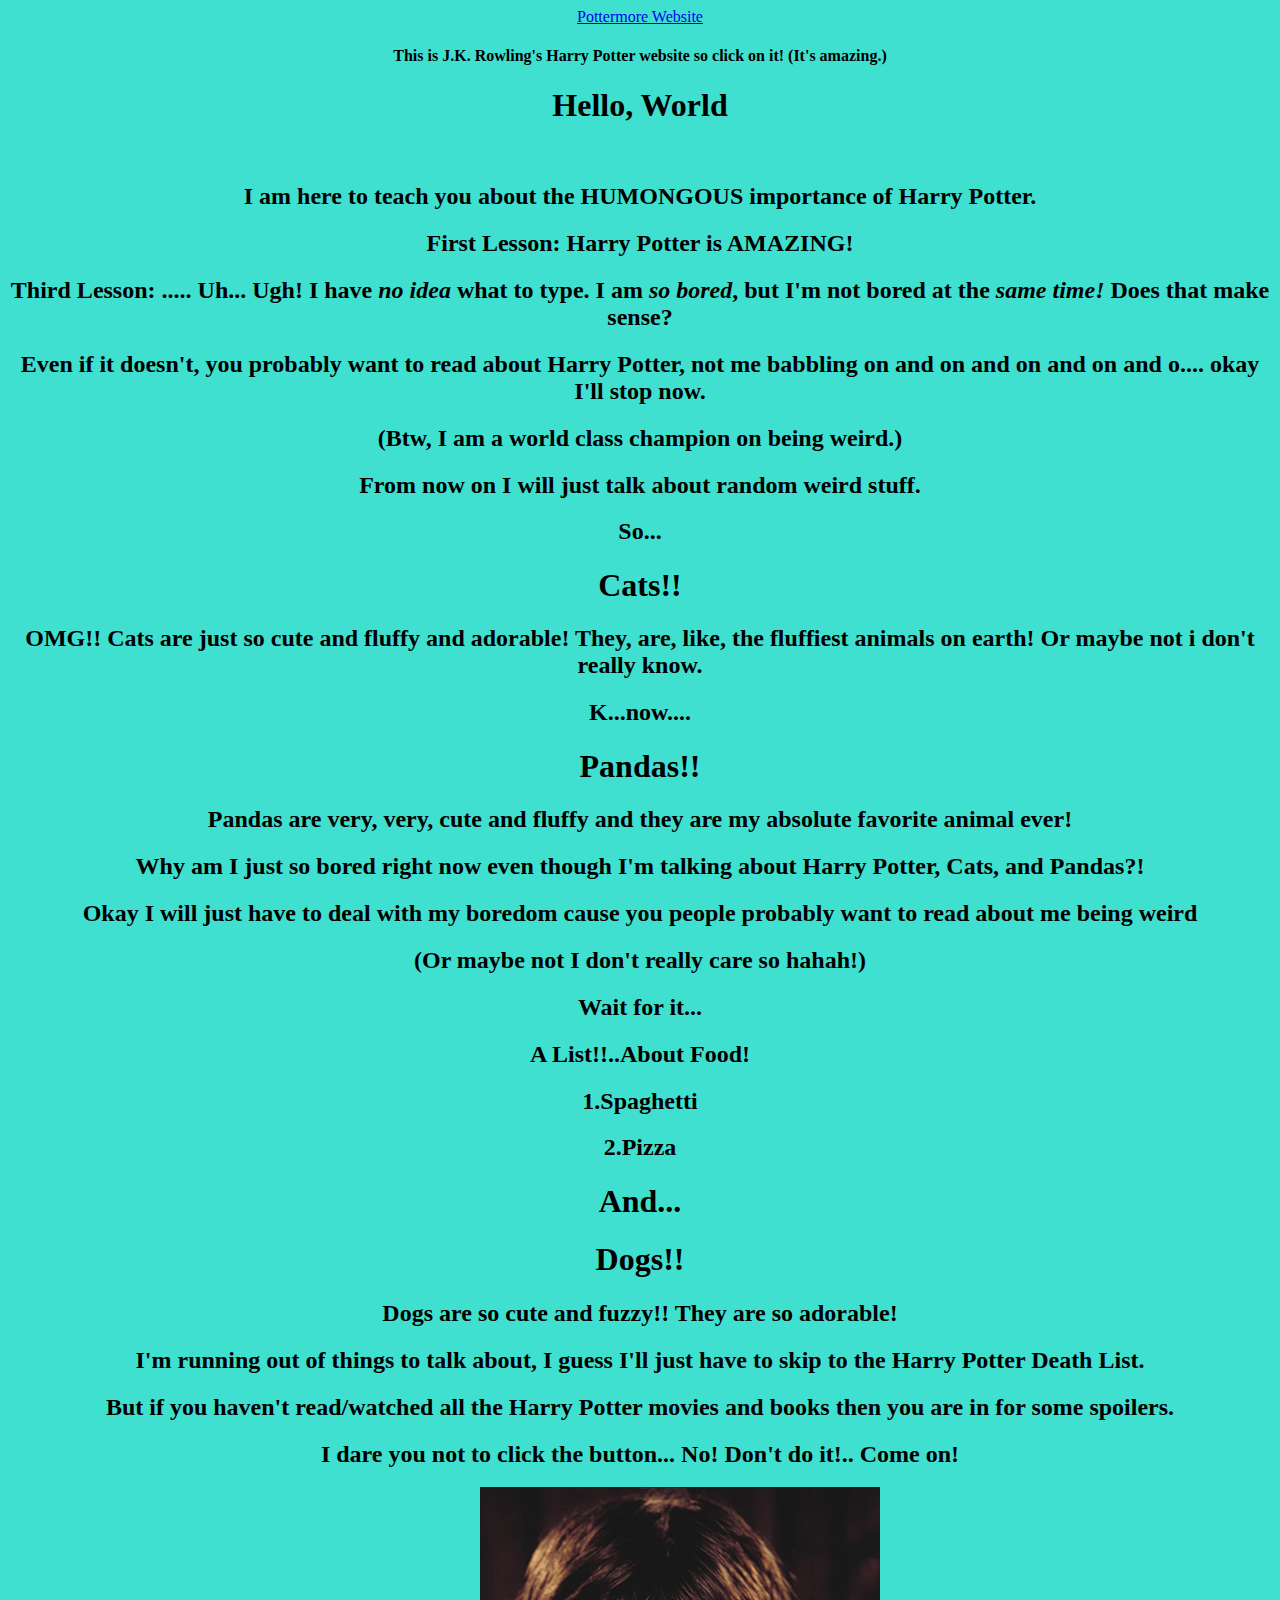
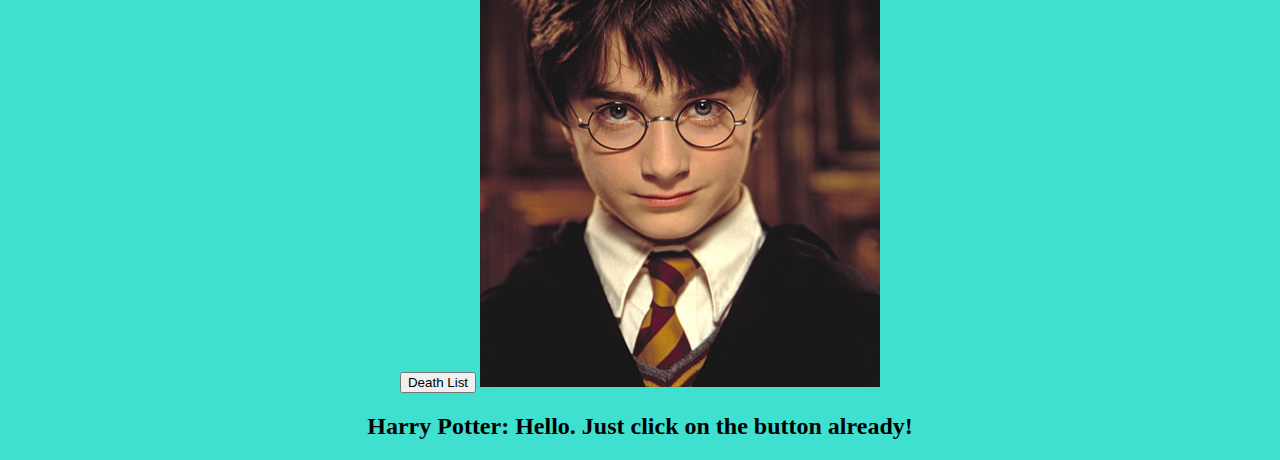
<file: index.html>
<!DOCTYPE html>
<html>
<head>
    <link rel="stylesheet" type="text/css" href="stylesheet/stylesheet.css">
<meta charset="utf-8">
<title>Harry Potter Fan Site</title>
</head>
<body>
<div class="navbar">
<a href="https://www.pottermore.com/">Pottermore Website</a>
<h4>This is J.K. Rowling's Harry Potter website so click on it! (It's amazing.)</h4>
<h1>Hello, World</h1>
<br>
 <h2>I am here to teach you about the <b>HUMONGOUS</b> importance of Harry Potter.</h2>
    <h2>First Lesson: Harry Potter is AMAZING!</h2>
    <h2>Third Lesson: ..... Uh... Ugh! I have <i>no idea</i> what to type. I am <i>so bored</i>, but I'm not bored at the <i>same time!</i> Does that make sense?</h2>
    <h2>Even if it doesn't, you probably want to read about Harry Potter, not me babbling on and on and on and on and o.... okay I'll stop now.</h2>
    <h2>(Btw, I am a world class champion on being weird.)</h2>
    <h2>From now on I will just talk about random weird stuff.</h2>
    <h2>So...</h2>
    <h1>Cats!!</h1>
<h2>OMG!! Cats are just so cute and fluffy and adorable! They, are, like, the fluffiest animals on earth! Or maybe not i don't really know.</h2>
<h2>K...now....</h2>
<h1>Pandas!!</h1>
<h2>Pandas are very, very, cute and fluffy and they are my absolute favorite animal ever!</h2>
<h2>Why am I just so bored right now even though I'm talking about Harry Potter, Cats, and Pandas?!</h2>
<h2>Okay I will just have to deal with my boredom cause you people probably want to read about me being weird</h2>
<h2>(Or maybe not I don't really care so hahah!)</h2>
<h2>Wait for it...</h2>
<h2>A List!!..About Food!</h2>
<h2>1.Spaghetti</h2>
<h2>2.Pizza</h2>
<h1>And...</h1>
<h1>Dogs!!</h1>
<h2>Dogs are so cute and fuzzy!! They are so adorable!</h2>
<h2>I'm running out of things to talk about, I guess I'll just have to skip to the Harry Potter Death List.
<h2>But if you haven't read/watched all the Harry Potter movies and books then you are in for some spoilers.</h2>
<h2>I dare you not to click the button... No! Don't do it!.. Come on!</h2>
<a href="newpages.html"><button>Death List</button></a>
<img src="images/HarryPotter.jpg" width="400" height="500">
<h2>Harry Potter: Hello. Just click on the button already!</h2>
</body>
</html>
</file>
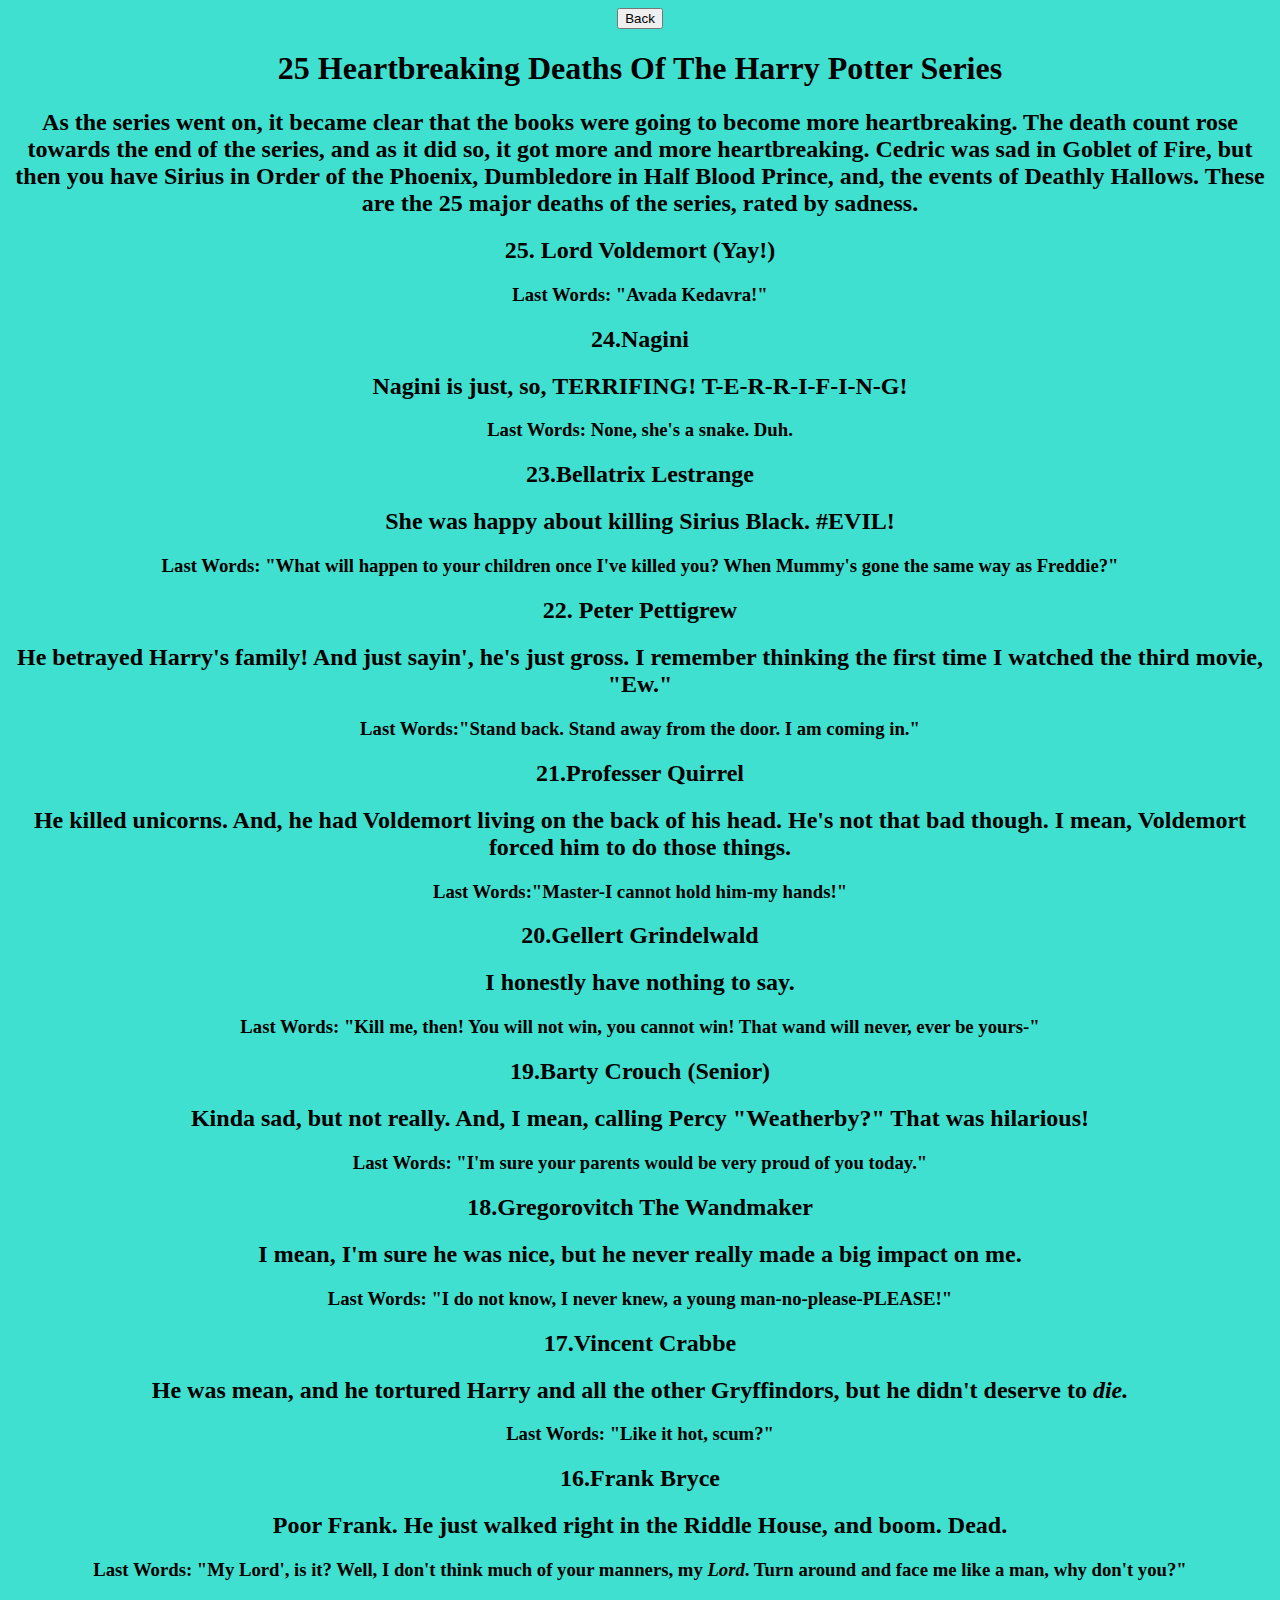
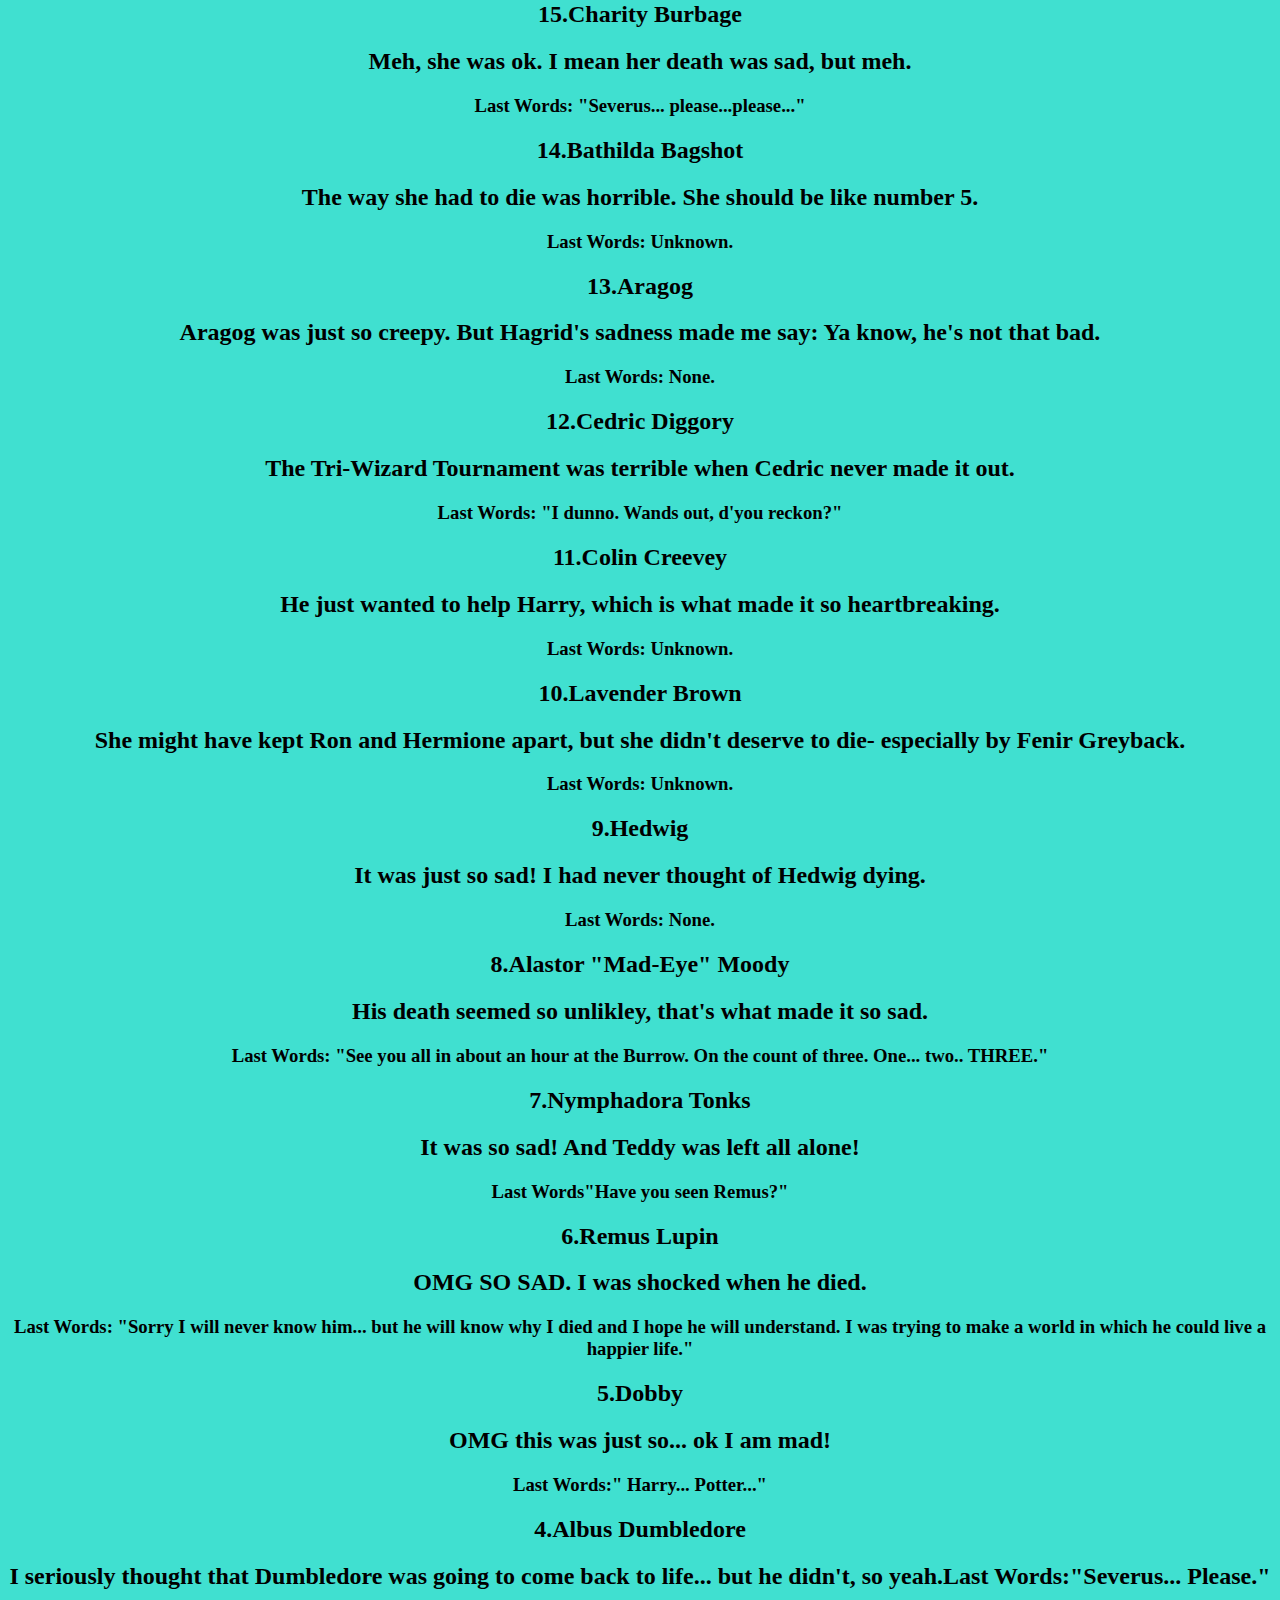
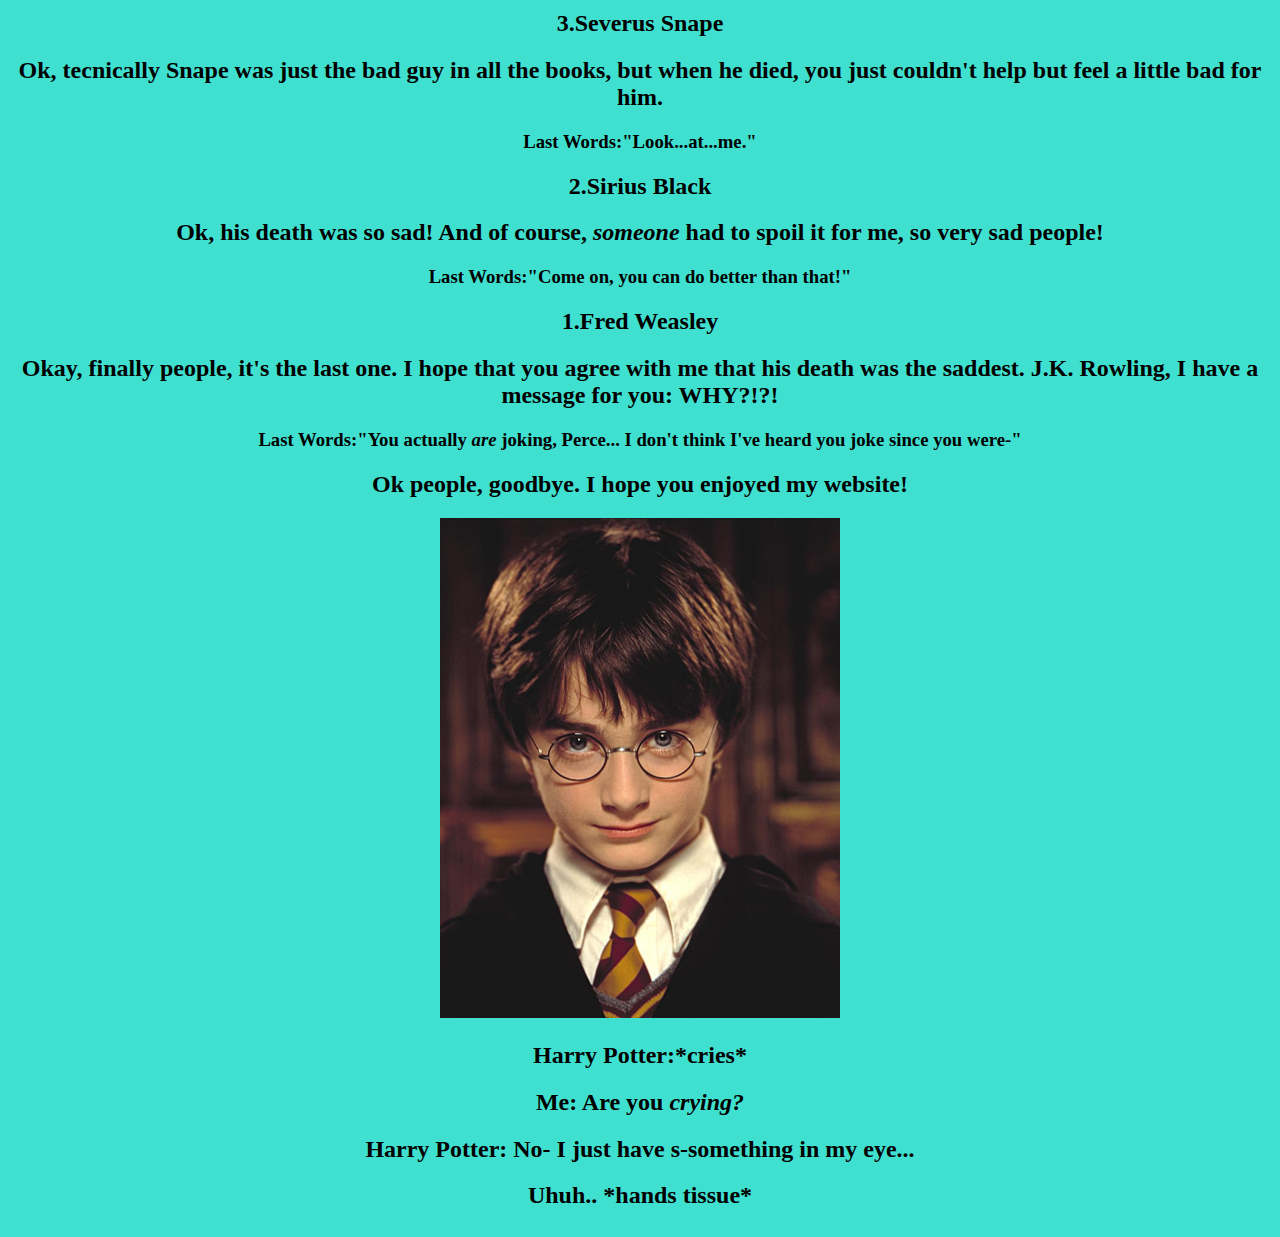
<file: newpages.html>
<!DOCTYPE html>
<html>
<head>
 <link rel="stylesheet" type="text/css" href="stylesheet/stylesheet.css">
	<meta charset="utf-8">
  <a href="index.html"><button>Back</button></a>
	<title>List Of Deaths</title>
</head>
<body>
<h1>25 Heartbreaking Deaths Of The Harry Potter Series</h1>
<table style="width:100%">

<h2>As the series went on, it became clear that the books were going to become more heartbreaking. The death count rose towards the end of the series, and as it did so, it got more and more heartbreaking. Cedric was sad in Goblet of Fire, but then you have Sirius in Order of the Phoenix, Dumbledore in Half Blood Prince, and, the events of Deathly Hallows. These are the 25 major deaths of the series, rated by sadness.</h2>
<h2>25. Lord Voldemort (Yay!)</h2>
<h3>Last Words: "Avada Kedavra!"</h3>
<h2>24.Nagini</h2>
<h2>Nagini is just, so, TERRIFING! T-E-R-R-I-F-I-N-G!</h2>
<h3>Last Words: None, she's a snake. Duh.
<h2>23.Bellatrix Lestrange</h2>
<h2>She was happy about killing Sirius Black. #EVIL!</h2>
<h3>Last Words: "What will happen to your children once I've killed you? When Mummy's gone the same way as Freddie?"</h3>
<h2>22. Peter Pettigrew</h2>
<h2>He betrayed Harry's family! And just sayin', he's just gross. I remember thinking the first time I watched the third movie, "Ew."</h2>
<h3>Last Words:"Stand back. Stand away from the door. I am coming in."</h3>
<h2>21.Professer Quirrel</h2>
<h2>He killed unicorns. And, he had Voldemort living on the back of his head. He's not that bad though. I mean, Voldemort forced him to do those things.</h2>
<h3>Last Words:"Master-I cannot hold him-my hands!"</h3>
<h2>20.Gellert Grindelwald</h2>
<h2>I honestly have nothing to say.</h2>
<h3>Last Words: "Kill me, then! You will not win, you cannot win! That wand will never, ever be yours-"</h3>
<h2>19.Barty Crouch (Senior)</h2>
<h2>Kinda sad, but not really. And, I mean, calling Percy "Weatherby?" That was hilarious!</h2>
<h3>Last Words: "I'm sure your parents would be very proud of you today."</h3>
<h2>18.Gregorovitch The Wandmaker</h2>
<h2>I mean, I'm sure he was nice, but he never really made a big impact on me.</h2>
<h3>Last Words: "I do not know, I never knew, a young man-no-please-PLEASE!"</h3>
<h2>17.Vincent Crabbe</h2>
<h2>He was mean, and he tortured Harry and all the other Gryffindors, but he didn't deserve to <i>die.</i>
<h3>Last Words: "Like it hot, scum?"</h3>
<h2>16.Frank Bryce</h2>
<h2>Poor Frank. He just walked right in the Riddle House, and boom. Dead.</h2>
<h3>Last Words: "My Lord', is it? Well, I don't think much of your manners, my <i>Lord</i>. Turn around and face me like a man, why don't you?"</h3>
<h2>15.Charity Burbage</h2>
<h2>Meh, she was ok. I mean her death was sad, but meh.</h2>
<h3>Last Words: "Severus... please...please..."</h3>
<h2>14.Bathilda Bagshot</h2>
<h2>The way she had to die was horrible. She should be like number 5.</h2>
<h3>Last Words: Unknown.</h3>
<h2>13.Aragog</h2>
<h2>Aragog was just so creepy. But Hagrid's sadness made me say: Ya know, he's not that bad.</h2>
<h3>Last Words: None.</h3>
<h2>12.Cedric Diggory</h2>
<h2>The Tri-Wizard Tournament was terrible when Cedric never made it out.</h2>
<h3>Last Words: "I dunno. Wands out, d'you reckon?"</h3>
<h2>11.Colin Creevey</h2>
<h2>He just wanted to help Harry, which is what made it so heartbreaking.</h2>
<h3>Last Words: Unknown.</h3>
<h2>10.Lavender Brown</h2>
<h2>She might have kept Ron and Hermione apart, but she didn't deserve to die- especially by Fenir Greyback.</h2>
<h3>Last Words: Unknown.</h3>
<h2>9.Hedwig</h2>
<h2>It was just so sad! I had never thought of Hedwig dying.</h2>
<h3>Last Words: None.</h3>
<h2>8.Alastor "Mad-Eye" Moody</h2>
<h2>His death seemed so unlikley, that's what made it so sad.</h2>
<h3>Last Words: "See you all in about an hour at the Burrow. On the count of three. One... two.. THREE."</h3>
<h2>7.Nymphadora Tonks</h2>
<h2>It was so sad! And Teddy was left all alone!</h2>
<h3>Last Words"Have you seen Remus?"</h3>
<h2>6.Remus Lupin</h2>
<h2>OMG SO SAD. I was shocked when he died.</h2>
<h3>Last Words: "Sorry I will never know him... but he will know why I died and I hope he will understand. I was trying to make a world in which he could live a happier life."</h3>
<h2>5.Dobby</h2>
<h2> OMG this was just so... ok I am mad!</h2>
<h3>Last Words:" Harry... Potter..."</h3>
<h2>4.Albus Dumbledore</h2>
<h2>I seriously thought that Dumbledore was going to come back to life... but he didn't, so yeah.</h2<
<h3>Last Words:"Severus... Please."</h3>
<h2>3.Severus Snape</h2>
<h2>Ok, tecnically Snape was just the bad guy in all the books, but when he died, you just couldn't help but feel a little bad for him.</h2>
<h3>Last Words:"Look...at...me."</h3>
<h2>2.Sirius Black</h2>
<h2>Ok, his death was so sad! And of course, <i>someone</i> had to spoil it for me, so very sad people!</h2>
<h3>Last Words:"Come on, you can do better than that!"</h3>
<h2>1.Fred Weasley</h2>
<h2>Okay, finally people, it's the last one. I hope that you agree with me that his death was the saddest. J.K. Rowling, I have a message for you: WHY?!?!</h2>
<h3>Last Words:"You actually <i>are</i> joking, Perce... I don't think I've heard you joke since you were-"</h3>
<h2>Ok people, goodbye. I hope you enjoyed my website!</h2>
<img src="images/HarryPotter.jpg" width="400" height="500">
<h2>Harry Potter:*cries*
<h2>Me: Are you <i>crying?</i></h2>
<h2>Harry Potter: No- I just have s-something in my eye...</h2>
<h2> Uhuh.. *hands tissue*</h2>
</body>
</html>
</body>
<html>

</body
<html>
</file>
<file: stylesheet/stylesheet.css>
body {
  background-color: turquoise;
  text-align: center;

}

h1 {
color: black;

  }

  p {
font-size: 20px;
  }
</file>
